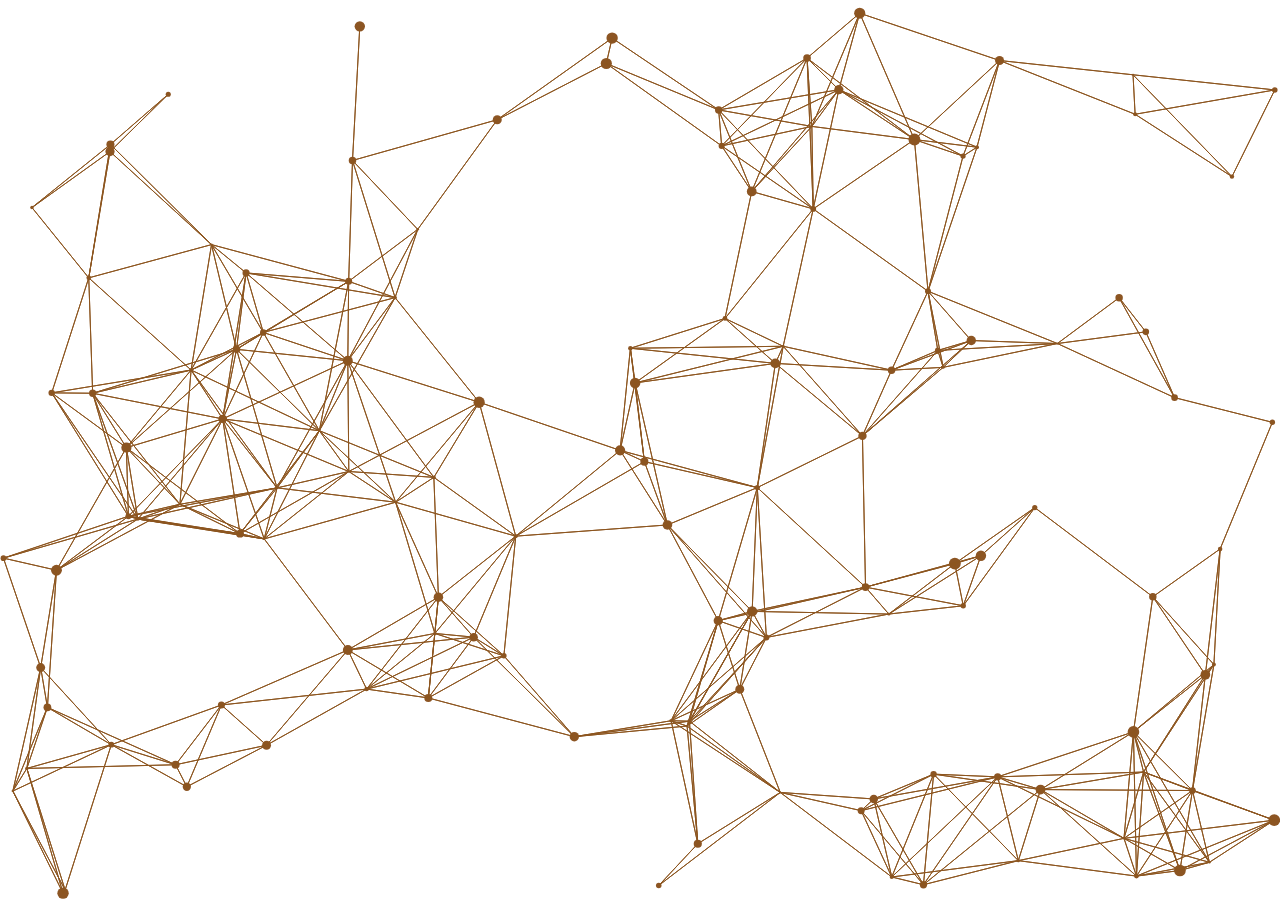
<file: temp.html>
<!DOCTYPE html>
<html lang="en">
<head>
    <meta charset="UTF-8">
    <title>Title</title>
    <link rel="stylesheet" href="css/Animated.css">
</head>
<body>
<canvas id="canvas1"></canvas>
<script src="js/Animated.js"></script>
</body>
</html>
</file>
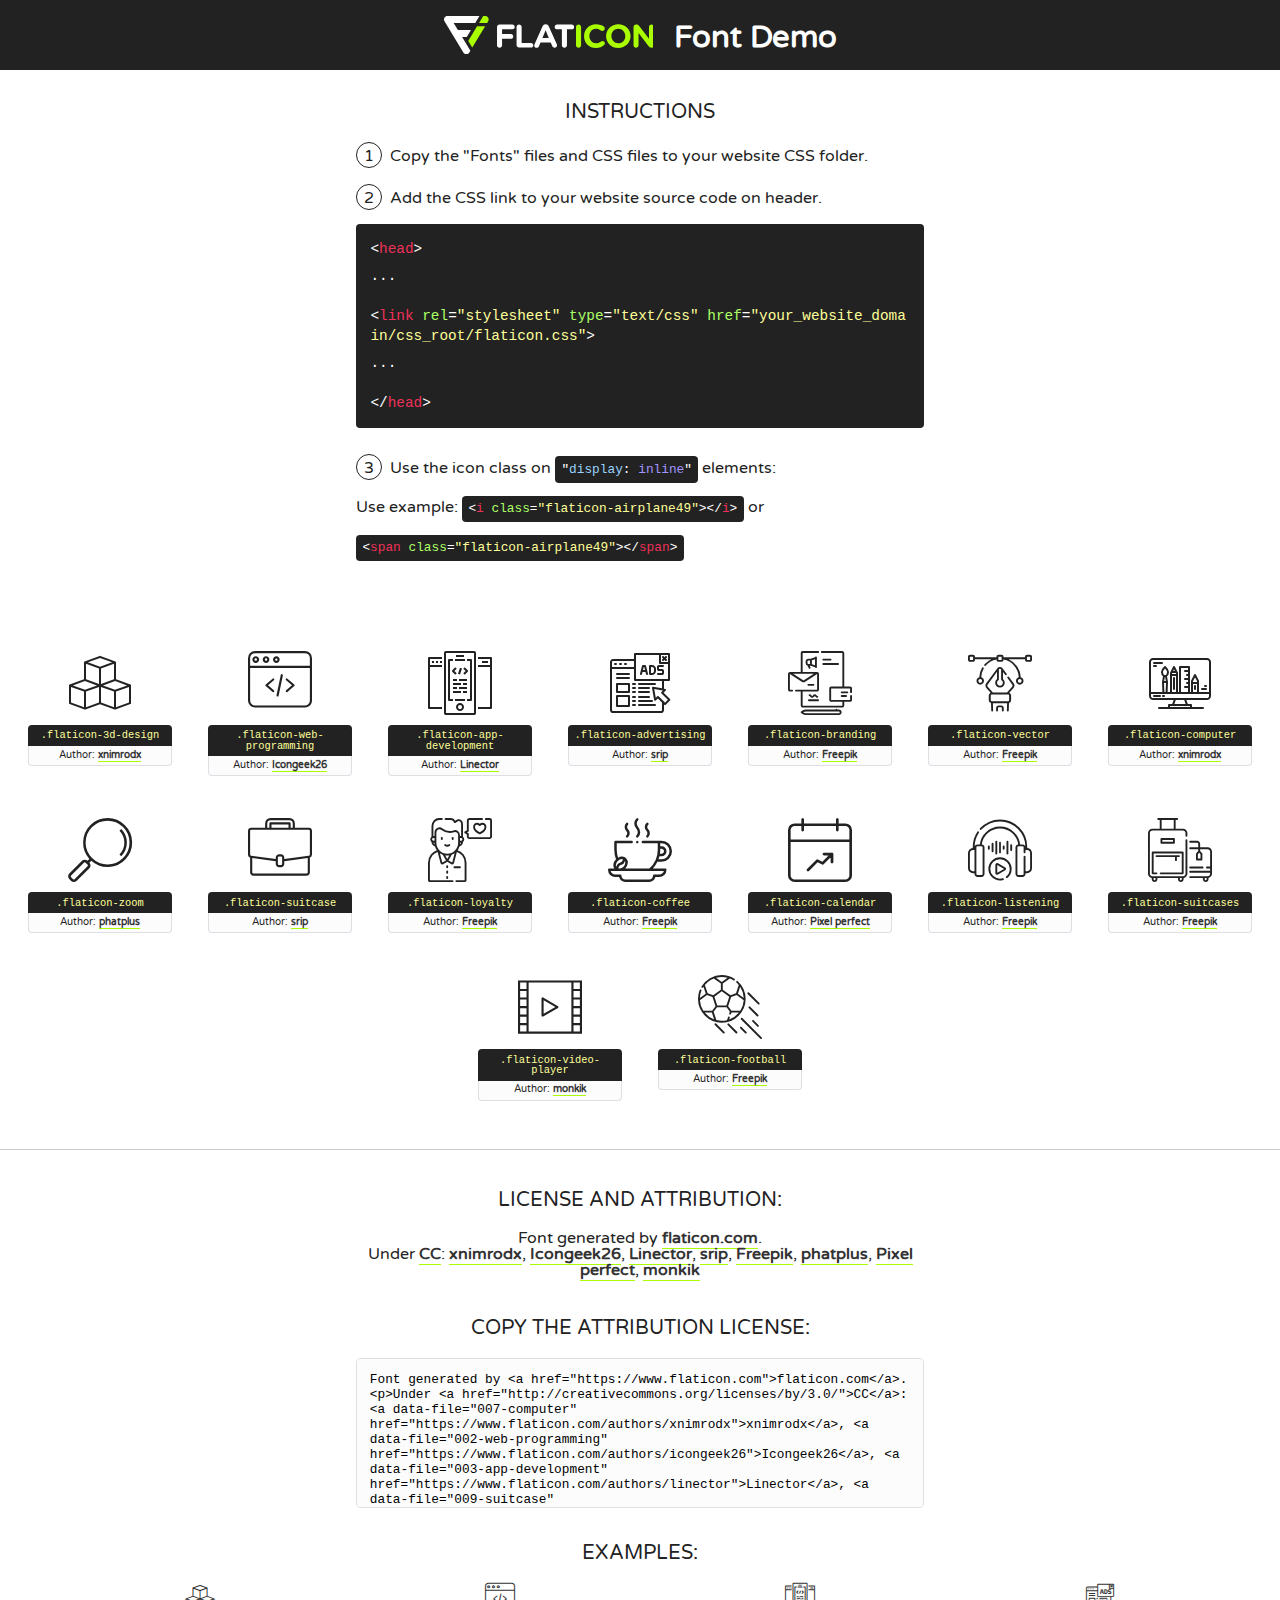
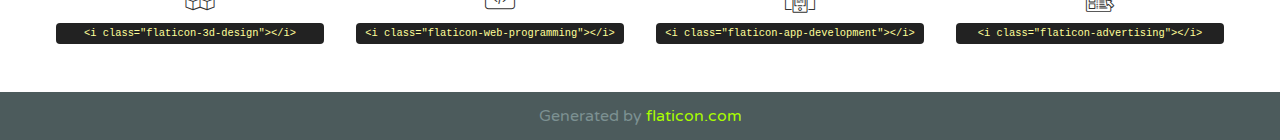
<file: fonts/flaticon/font/flaticon.html>
<!DOCTYPE html>
<!--
  Flaticon icon font: Flaticon
  Creation date: 03/07/2020 09:59
-->
<html>
<!DOCTYPE html>
<html>

<head>
    <title>Flaticon WebFont</title>
    <link href="http://fonts.googleapis.com/css?family=Varela+Round" rel="stylesheet" type="text/css" />
    <link rel="stylesheet" type="text/css" href="flaticon.css">
    <meta charset="UTF-8">
    <style>
    html, body, div, span, applet, object, iframe,
    h1, h2, h3, h4, h5, h6, p, blockquote, pre,
    a, abbr, acronym, address, big, cite, code,
    del, dfn, em, img, ins, kbd, q, s, samp,
    small, strike, strong, sub, sup, tt, var,
    b, u, i, center,
    dl, dt, dd, ol, ul, li,
    fieldset, form, label, legend,
    table, caption, tbody, tfoot, thead, tr, th, td,
    article, aside, canvas, details, embed, 
    figure, figcaption, footer, header, hgroup, 
    menu, nav, output, ruby, section, summary,
    time, mark, audio, video {
        margin: 0;
        padding: 0;
        border: 0;
        font-size: 100%;
        font: inherit;
        vertical-align: baseline;
    }
    /* HTML5 display-role reset for older browsers */
    article, aside, details, figcaption, figure, 
    footer, header, hgroup, menu, nav, section {
        display: block;
    }
    body {
        line-height: 1;
    }
    ol, ul {
        list-style: none;
    }
    blockquote, q {
        quotes: none;
    }
    blockquote:before, blockquote:after,
    q:before, q:after {
        content: '';
        content: none;
    }
    table {
        border-collapse: collapse;
        border-spacing: 0;
    }
    body {
        font-family: 'Varela Round', Helvetica, Arial, sans-serif;
        font-size: 16px;
        color: #222;
    }
    a {
        color: #333;
        border-bottom: 1px solid #a9fd00;
        font-weight: bold;
        text-decoration: none;
    }
    * {
        -moz-box-sizing: border-box;
        -webkit-box-sizing: border-box;
        box-sizing: border-box;
        margin: 0;
        padding: 0;
    }
    [class^="flaticon-"]:before, [class*=" flaticon-"]:before, [class^="flaticon-"]:after, [class*=" flaticon-"]:after {
        font-family: Flaticon;
        font-size: 30px;
        font-style: normal;
        margin-left: 20px;
        color: #333;
    }
    .wrapper {
        max-width: 600px;
        margin: auto;
        padding: 0 1em;
    }
    .title {
        font-size: 1.25em;
        text-align: center;
        margin-bottom: 1em;
        text-transform: uppercase;
    }
    header {
        text-align: center;
        background-color: #222;
        color: #fff;
        padding: 1em;
    }
    header .logo {
        width: 210px;
        height: 38px;
        display: inline-block;
        vertical-align: middle;
        margin-right: 1em;
        border: none;
    }
    header strong {
        font-size: 1.95em;
        font-weight: bold;
        vertical-align: middle;
        margin-top: 5px;
        display: inline-block;
    }
    .demo {
        margin: 2em auto;
        line-height: 1.25em;
    }
    .demo ul li {
        margin-bottom: 1em;
    }
    .demo ul li .num {
        color: #222;
        border-radius: 20px;
        display: inline-block;
        width: 26px;
        padding: 3px;
        height: 26px;
        text-align: center;
        margin-right: 0.5em;
        border: 1px solid #222;
    }
    .demo ul li code {
        background-color: #222;
        border-radius: 4px;
        padding: 0.25em 0.5em;
        display: inline-block;
        color: #fff;
        font-family: Consolas,Monaco,Lucida Console,Liberation Mono,DejaVu Sans Mono,Bitstream Vera Sans Mono,Courier New, monospace;
        font-weight: lighter;
        margin-top: 1em;
        font-size: 0.8em;
        word-break: break-all;
    }
    .demo ul li code.big {
        padding: 1em;
        font-size: 0.9em;
    }
    .demo ul li code .red {
        color: #EF3159;
    }
    .demo ul li code .green {
        color: #ACFF65;
    }
    .demo ul li code .yellow {
        color: #FFFF99;
    }
    .demo ul li code .blue {
        color: #99D3FF;
    }
    .demo ul li code .purple {
        color: #A295FF;
    }
    .demo ul li code .dots {
        margin-top: 0.5em;
        display: block;
    }
    #glyphs {
        border-bottom: 1px solid #ccc;
        padding: 2em 0;
        text-align: center;
    }
    .glyph {
        display: inline-block;
        width: 9em;
        margin: 1em;
        text-align: center;
        vertical-align: top;
        background: #FFF;
    }
    .glyph .glyph-icon {
        padding: 10px;
        display: block;
        font-family:"Flaticon";
        font-size: 64px;
        line-height: 1;
    }
    .glyph .glyph-icon:before {
        font-size: 64px;
        color: #222;
        margin-left: 0;
    }
    .class-name {
        font-size: 0.65em;
        background-color: #222;
        color: #fff;
        border-radius: 4px 4px 0 0;
        padding: 0.5em;
        color: #FFFF99;
        font-family: Consolas,Monaco,Lucida Console,Liberation Mono,DejaVu Sans Mono,Bitstream Vera Sans Mono,Courier New, monospace;
    }
    .author-name {
        font-size: 0.6em;
        background-color: #fcfcfd;
        border: 1px solid #DEDEE4;
        border-top: 0;
        border-radius: 0 0 4px 4px;
        padding: 0.5em;
    }
    .class-name:last-child {
        font-size: 10px;
        color:#888;
    }
    .class-name:last-child a {
        font-size: 10px;
        color:#555;
    }
    .class-name:last-child a:hover {
        color:#a9fd00;
    }
    .glyph > input {
        display: block;
        width: 100px;
        margin: 5px auto;
        text-align: center;
        font-size: 12px;
        cursor: text;
    }
    .glyph > input.icon-input {
        font-family:"Flaticon";
        font-size: 16px;
        margin-bottom: 10px;
    }
    .attribution .title {
        margin-top: 2em;
    }
    .attribution textarea {
        background-color: #fcfcfd;
        padding: 1em;
        border: none;
        box-shadow: none;
        border: 1px solid #DEDEE4;
        border-radius: 4px;
        resize: none;
        width: 100%;
        height: 150px;
        font-size: 0.8em;
        font-family: Consolas,Monaco,Lucida Console,Liberation Mono,DejaVu Sans Mono,Bitstream Vera Sans Mono,Courier New, monospace;
        -webkit-appearance: none;
    }
    .iconsuse {
        margin: 2em auto;
        text-align: center;
        max-width: 1200px;
    }
    .iconsuse:after {
        content: '';
        display: table;
        clear: both;
    }
    .iconsuse .image {
        float: left;
        width: 25%;
        padding: 0 1em;
    }
    .iconsuse .image p {
        margin-bottom: 1em;
    }
    .iconsuse .image span {
        display: block;
        font-size: 0.65em;
        background-color: #222;
        color: #fff;
        border-radius: 4px;
        padding: 0.5em;
        color: #FFFF99;
        margin-top: 1em;
        font-family: Consolas,Monaco,Lucida Console,Liberation Mono,DejaVu Sans Mono,Bitstream Vera Sans Mono,Courier New, monospace;
    }
    #footer {
        text-align: center;
        background-color: #4C5B5C;
        color: #7c9192;
        padding: 1em;
    }
    #footer a {
        border: none;
        color: #a9fd00;
        font-weight: normal;
    }
    @media (max-width: 960px) {
        .iconsuse .image {
            width: 50%;
        }
    }
    @media (max-width: 560px) {
        .iconsuse .image {
            width: 100%;
        }
    }
    </style>
</head>

<body class="characters-off">

    <header>
        <a href="https://www.flaticon.com" target="_blank" class="logo">
            <svg version="1.1" xmlns="http://www.w3.org/2000/svg" xmlns:xlink="http://www.w3.org/1999/xlink" xmlns:a="http://ns.adobe.com/AdobeSVGViewerExtensions/3.0/" viewBox="0 0 560.875 102.036" enable-background="new 0 0 560.875 102.036" xml:space="preserve">
                <defs>
                </defs>
                <g>
                    <g class="letters">
                        <path fill="#ffffff" d="M141.596,29.675c0-3.777,2.985-6.767,6.764-6.767h34.438c3.426,0,6.15,2.728,6.15,6.15
                        c0,3.43-2.724,6.149-6.15,6.149h-27.674v13.091h23.719c3.429,0,6.151,2.724,6.151,6.15c0,3.43-2.723,6.149-6.151,6.149h-23.719
                        v17.574c0,3.773-2.986,6.761-6.764,6.761c-3.779,0-6.764-2.989-6.764-6.761V29.675z"></path>
                        <path fill="#ffffff" d="M193.844,29.149c0-3.781,2.985-6.767,6.764-6.767c3.776,0,6.763,2.985,6.763,6.767v42.957h25.039
                        c3.426,0,6.149,2.726,6.149,6.153c0,3.425-2.723,6.15-6.149,6.15h-31.802c-3.779,0-6.764-2.986-6.764-6.768V29.149z"></path>
                        <path fill="#ffffff" d="M241.891,75.71l21.438-48.407c1.492-3.341,4.215-5.357,7.906-5.357h0.792
                        c3.686,0,6.323,2.017,7.815,5.357l21.439,48.407c0.436,0.967,0.701,1.845,0.701,2.723c0,3.602-2.809,6.501-6.414,6.501
                        c-3.161,0-5.269-1.845-6.499-4.655l-4.132-9.661h-27.059l-4.301,10.102c-1.144,2.631-3.426,4.214-6.237,4.214
                        c-3.517,0-6.24-2.81-6.24-6.325C241.1,77.64,241.451,76.677,241.891,75.71z M279.932,58.666l-8.521-20.297l-8.526,20.297H279.932
                        z"></path>
                        <path fill="#ffffff" d="M314.864,35.387H301.86c-3.429,0-6.239-2.813-6.239-6.238c0-3.429,2.811-6.24,6.239-6.24h39.533
                        c3.426,0,6.237,2.811,6.237,6.24c0,3.425-2.811,6.238-6.237,6.238h-13.001v42.785c0,3.773-2.99,6.761-6.764,6.761
                        c-3.779,0-6.764-2.989-6.764-6.761V35.387z"></path>
                        <path fill="#A9FD00" d="M352.615,29.149c0-3.781,2.985-6.767,6.767-6.767c3.774,0,6.761,2.985,6.761,6.767v49.024
                        c0,3.773-2.987,6.761-6.761,6.761c-3.781,0-6.767-2.989-6.767-6.761V29.149z"></path>
                        <path fill="#A9FD00" d="M374.132,53.836v-0.179c0-17.481,13.178-31.801,32.065-31.801c9.22,0,15.459,2.458,20.557,6.238
                        c1.402,1.054,2.637,2.985,2.637,5.357c0,3.692-2.985,6.59-6.681,6.59c-1.845,0-3.071-0.702-4.044-1.319
                        c-3.776-2.813-7.729-4.393-12.562-4.393c-10.364,0-17.831,8.611-17.831,19.154v0.173c0,10.542,7.291,19.329,17.831,19.329
                        c5.715,0,9.492-1.756,13.359-4.834c1.049-0.874,2.458-1.491,4.039-1.491c3.429,0,6.325,2.813,6.325,6.236
                        c0,2.106-1.056,3.78-2.282,4.834c-5.539,4.834-12.036,7.733-21.878,7.733C387.572,85.464,374.132,71.493,374.132,53.836z"></path>
                        <path fill="#A9FD00" d="M433.009,53.836v-0.179c0-17.481,13.79-31.801,32.766-31.801c18.981,0,32.592,14.143,32.592,31.628v0.173
                        c0,17.483-13.785,31.807-32.769,31.807C446.625,85.464,433.009,71.32,433.009,53.836z M484.224,53.836v-0.179
                        c0-10.539-7.725-19.326-18.626-19.326c-10.893,0-18.449,8.611-18.449,19.154v0.173c0,10.542,7.73,19.329,18.626,19.329
                        C476.676,72.986,484.224,64.378,484.224,53.836z"></path>
                        <path fill="#A9FD00" d="M506.233,29.321c0-3.774,2.99-6.763,6.767-6.763h1.401c3.252,0,5.183,1.583,7.029,3.953l26.093,34.265
                        V29.059c0-3.692,2.99-6.677,6.681-6.677c3.683,0,6.671,2.985,6.671,6.677v48.934c0,3.78-2.987,6.765-6.764,6.765h-0.436
                        c-3.257,0-5.188-1.581-7.034-3.953l-27.056-35.492v32.944c0,3.687-2.985,6.676-6.678,6.676c-3.683,0-6.673-2.989-6.673-6.676
                        V29.321z"></path>
                    </g>
                    <g class="insignia">
                        <path fill="#ffffff" d="M48.372,56.137h12.517l11.156-18.537H37.186L25.688,18.539h57.825L94.668,0H9.271
                        C5.925,0,2.842,1.801,1.198,4.716c-1.644,2.907-1.593,6.482,0.134,9.343l50.38,83.501c1.678,2.781,4.689,4.476,7.938,4.476
                        c3.246,0,6.257-1.695,7.935-4.476l2.898-4.804L48.372,56.137z"></path>
                        <g class="i">
                            <path fill="#A9FD00" d="M93.575,18.539h0.031v0.004l21.652,0.004l2.705-4.488c1.727-2.861,1.778-6.436,0.133-9.343
                            C116.454,1.801,113.371,0,110.026,0h-5.294L93.575,18.539z"></path>
                            <polygon fill="#A9FD00" points="88.291,27.356 64.725,66.486 75.519,84.404 109.942,27.356"></polygon>
                        </g>
                    </g>
                </g>
            </svg>
        </a>
        <strong>Font Demo</strong>
    </header>


    <section class="demo wrapper">

        <p class="title">Instructions</p>

        <ul>
            <li>
                <span class="num">1</span>Copy the "Fonts" files and CSS files to your website CSS folder.
            </li>
            <li>
                <span class="num">2</span>Add the CSS link to your website source code on header.
                <code class="big">
                    &lt;<span class="red">head</span>&gt;
                    <br/><span class="dots">...</span>
                    <br/>&lt;<span class="red">link</span> <span class="green">rel</span>=<span class="yellow">"stylesheet"</span> <span class="green">type</span>=<span class="yellow">"text/css"</span> <span class="green">href</span>=<span class="yellow">"your_website_domain/css_root/flaticon.css"</span>&gt;
                    <br/><span class="dots">...</span>
                    <br/>&lt;/<span class="red">head</span>&gt;
                </code>
            </li>

            <li>
                <p>
                    <span class="num">3</span>Use the icon class on <code>"<span class="blue">display</span>:<span class="purple"> inline</span>"</code> elements:
                    <br />
                    Use example: <code>&lt;<span class="red">i</span> <span class="green">class</span>=<span class="yellow">&quot;flaticon-airplane49&quot;</span>&gt;&lt;/<span class="red">i</span>&gt;</code> or <code>&lt;<span class="red">span</span> <span class="green">class</span>=<span class="yellow">&quot;flaticon-airplane49&quot;</span>&gt;&lt;/<span class="red">span</span>&gt;</code>
            </li>
        </ul>

    </section>




   <section id="glyphs">          
    
      
        <div class="glyph"><div class="glyph-icon flaticon-3d-design"></div>
            <div class="class-name">.flaticon-3d-design</div>
            <div class="author-name">Author: <a data-file="001-3d-design" href="https://www.flaticon.com/authors/xnimrodx">xnimrodx</a> </div> 
        </div>        
        
        <div class="glyph"><div class="glyph-icon flaticon-web-programming"></div>
            <div class="class-name">.flaticon-web-programming</div>
            <div class="author-name">Author: <a data-file="002-web-programming" href="https://www.flaticon.com/authors/icongeek26">Icongeek26</a> </div> 
        </div>        
        
        <div class="glyph"><div class="glyph-icon flaticon-app-development"></div>
            <div class="class-name">.flaticon-app-development</div>
            <div class="author-name">Author: <a data-file="003-app-development" href="https://www.flaticon.com/authors/linector">Linector</a> </div> 
        </div>        
        
        <div class="glyph"><div class="glyph-icon flaticon-advertising"></div>
            <div class="class-name">.flaticon-advertising</div>
            <div class="author-name">Author: <a data-file="004-advertising" href="https://www.flaticon.com/authors/srip">srip</a> </div> 
        </div>        
        
        <div class="glyph"><div class="glyph-icon flaticon-branding"></div>
            <div class="class-name">.flaticon-branding</div>
            <div class="author-name">Author: <a data-file="005-branding" href="http://www.freepik.com">Freepik</a> </div> 
        </div>        
        
        <div class="glyph"><div class="glyph-icon flaticon-vector"></div>
            <div class="class-name">.flaticon-vector</div>
            <div class="author-name">Author: <a data-file="006-vector" href="http://www.freepik.com">Freepik</a> </div> 
        </div>        
        
        <div class="glyph"><div class="glyph-icon flaticon-computer"></div>
            <div class="class-name">.flaticon-computer</div>
            <div class="author-name">Author: <a data-file="007-computer" href="https://www.flaticon.com/authors/xnimrodx">xnimrodx</a> </div> 
        </div>        
        
        <div class="glyph"><div class="glyph-icon flaticon-zoom"></div>
            <div class="class-name">.flaticon-zoom</div>
            <div class="author-name">Author: <a data-file="008-zoom" href="https://www.flaticon.com/authors/phatplus">phatplus</a> </div> 
        </div>        
        
        <div class="glyph"><div class="glyph-icon flaticon-suitcase"></div>
            <div class="class-name">.flaticon-suitcase</div>
            <div class="author-name">Author: <a data-file="009-suitcase" href="https://www.flaticon.com/authors/srip">srip</a> </div> 
        </div>        
        
        <div class="glyph"><div class="glyph-icon flaticon-loyalty"></div>
            <div class="class-name">.flaticon-loyalty</div>
            <div class="author-name">Author: <a data-file="010-loyalty" href="http://www.freepik.com">Freepik</a> </div> 
        </div>        
        
        <div class="glyph"><div class="glyph-icon flaticon-coffee"></div>
            <div class="class-name">.flaticon-coffee</div>
            <div class="author-name">Author: <a data-file="011-coffee" href="http://www.freepik.com">Freepik</a> </div> 
        </div>        
        
        <div class="glyph"><div class="glyph-icon flaticon-calendar"></div>
            <div class="class-name">.flaticon-calendar</div>
            <div class="author-name">Author: <a data-file="012-calendar" href="https://www.flaticon.com/authors/pixel-perfect">Pixel perfect</a> </div> 
        </div>        
        
        <div class="glyph"><div class="glyph-icon flaticon-listening"></div>
            <div class="class-name">.flaticon-listening</div>
            <div class="author-name">Author: <a data-file="013-listening" href="http://www.freepik.com">Freepik</a> </div> 
        </div>        
        
        <div class="glyph"><div class="glyph-icon flaticon-suitcases"></div>
            <div class="class-name">.flaticon-suitcases</div>
            <div class="author-name">Author: <a data-file="014-suitcases" href="http://www.freepik.com">Freepik</a> </div> 
        </div>        
        
        <div class="glyph"><div class="glyph-icon flaticon-video-player"></div>
            <div class="class-name">.flaticon-video-player</div>
            <div class="author-name">Author: <a data-file="015-video-player" href="https://www.flaticon.com/authors/monkik">monkik</a> </div> 
        </div>        
        
        <div class="glyph"><div class="glyph-icon flaticon-football"></div>
            <div class="class-name">.flaticon-football</div>
            <div class="author-name">Author: <a data-file="016-football" href="http://www.freepik.com">Freepik</a> </div> 
        </div>        
        

    </section>



    <section class="attribution wrapper"   style="text-align:center;">

      <div class="title">License and attribution:</div><div class="attrDiv">Font generated by <a href="https://www.flaticon.com">flaticon.com</a>. <div><p>Under <a href="http://creativecommons.org/licenses/by/3.0/">CC</a>: <a data-file="007-computer" href="https://www.flaticon.com/authors/xnimrodx">xnimrodx</a>, <a data-file="002-web-programming" href="https://www.flaticon.com/authors/icongeek26">Icongeek26</a>, <a data-file="003-app-development" href="https://www.flaticon.com/authors/linector">Linector</a>, <a data-file="009-suitcase" href="https://www.flaticon.com/authors/srip">srip</a>, <a data-file="016-football" href="http://www.freepik.com">Freepik</a>, <a data-file="008-zoom" href="https://www.flaticon.com/authors/phatplus">phatplus</a>, <a data-file="012-calendar" href="https://www.flaticon.com/authors/pixel-perfect">Pixel perfect</a>, <a data-file="015-video-player" href="https://www.flaticon.com/authors/monkik">monkik</a></p>  </div>
      </div>
      <div class="title">Copy the Attribution License:</div>

    <textarea onclick="this.focus();this.select();">Font generated by &lt;a href=&quot;https://www.flaticon.com&quot;&gt;flaticon.com&lt;/a&gt;. <p>Under <a href="http://creativecommons.org/licenses/by/3.0/">CC</a>: <a data-file="007-computer" href="https://www.flaticon.com/authors/xnimrodx">xnimrodx</a>, <a data-file="002-web-programming" href="https://www.flaticon.com/authors/icongeek26">Icongeek26</a>, <a data-file="003-app-development" href="https://www.flaticon.com/authors/linector">Linector</a>, <a data-file="009-suitcase" href="https://www.flaticon.com/authors/srip">srip</a>, <a data-file="016-football" href="http://www.freepik.com">Freepik</a>, <a data-file="008-zoom" href="https://www.flaticon.com/authors/phatplus">phatplus</a>, <a data-file="012-calendar" href="https://www.flaticon.com/authors/pixel-perfect">Pixel perfect</a>, <a data-file="015-video-player" href="https://www.flaticon.com/authors/monkik">monkik</a></p>  
     </textarea>

    </section>

    <section class="iconsuse">

          <div class="title">Examples:</div>            
             
            <div class="image">
                <p>
                    <i class="glyph-icon flaticon-3d-design"></i> 
                    <span>&lt;i class=&quot;flaticon-3d-design&quot;&gt;&lt;/i&gt;</span>
                </p>
            </div>
            
            <div class="image">
                <p>
                    <i class="glyph-icon flaticon-web-programming"></i> 
                    <span>&lt;i class=&quot;flaticon-web-programming&quot;&gt;&lt;/i&gt;</span>
                </p>
            </div>
            
            <div class="image">
                <p>
                    <i class="glyph-icon flaticon-app-development"></i> 
                    <span>&lt;i class=&quot;flaticon-app-development&quot;&gt;&lt;/i&gt;</span>
                </p>
            </div>
            
            <div class="image">
                <p>
                    <i class="glyph-icon flaticon-advertising"></i> 
                    <span>&lt;i class=&quot;flaticon-advertising&quot;&gt;&lt;/i&gt;</span>
                </p>
            </div>
                       
        </div>
                            
    </section>

<div id="footer">
    <div>Generated by <a href="https://www.flaticon.com">flaticon.com</a>
    </div>
</div>



</body>
</html>
</file>
<file: fonts/flaticon/font/flaticon.css>
/*
  	Flaticon icon font: Flaticon
  	Creation date: 03/07/2020 09:59
  	*/

@font-face {
  font-family: "Flaticon";
  src: url("./Flaticon.eot");
  src: url("./Flaticon.eot?#iefix") format("embedded-opentype"),
       url("./Flaticon.woff2") format("woff2"),
       url("./Flaticon.woff") format("woff"),
       url("./Flaticon.ttf") format("truetype"),
       url("./Flaticon.svg#Flaticon") format("svg");
  font-weight: normal;
  font-style: normal;
}

@media screen and (-webkit-min-device-pixel-ratio:0) {
  @font-face {
    font-family: "Flaticon";
    src: url("./Flaticon.svg#Flaticon") format("svg");
  }
}

[class^="flaticon-"]:before, [class*=" flaticon-"]:before,
[class^="flaticon-"]:after, [class*=" flaticon-"]:after {   
  font-family: Flaticon;
        font-size: 20px;
font-style: normal;
margin-left: 20px;
}

.flaticon-3d-design:before { content: "\f100"; }
.flaticon-web-programming:before { content: "\f101"; }
.flaticon-app-development:before { content: "\f102"; }
.flaticon-advertising:before { content: "\f103"; }
.flaticon-branding:before { content: "\f104"; }
.flaticon-vector:before { content: "\f105"; }
.flaticon-computer:before { content: "\f106"; }
.flaticon-zoom:before { content: "\f107"; }
.flaticon-suitcase:before { content: "\f108"; }
.flaticon-loyalty:before { content: "\f109"; }
.flaticon-coffee:before { content: "\f10a"; }
.flaticon-calendar:before { content: "\f10b"; }
.flaticon-listening:before { content: "\f10c"; }
.flaticon-suitcases:before { content: "\f10d"; }
.flaticon-video-player:before { content: "\f10e"; }
.flaticon-football:before { content: "\f10f"; }
</file>
<file: css/Animated.css>
* {
    box-sizing: border-box;
    margin: 0;
    padding: 0;
}
#canvas1{
    position: absolute;
    top: 0;left: 0;
    width: 100%;
    height: 100%;
    background-color: transparent;
}
</file>
